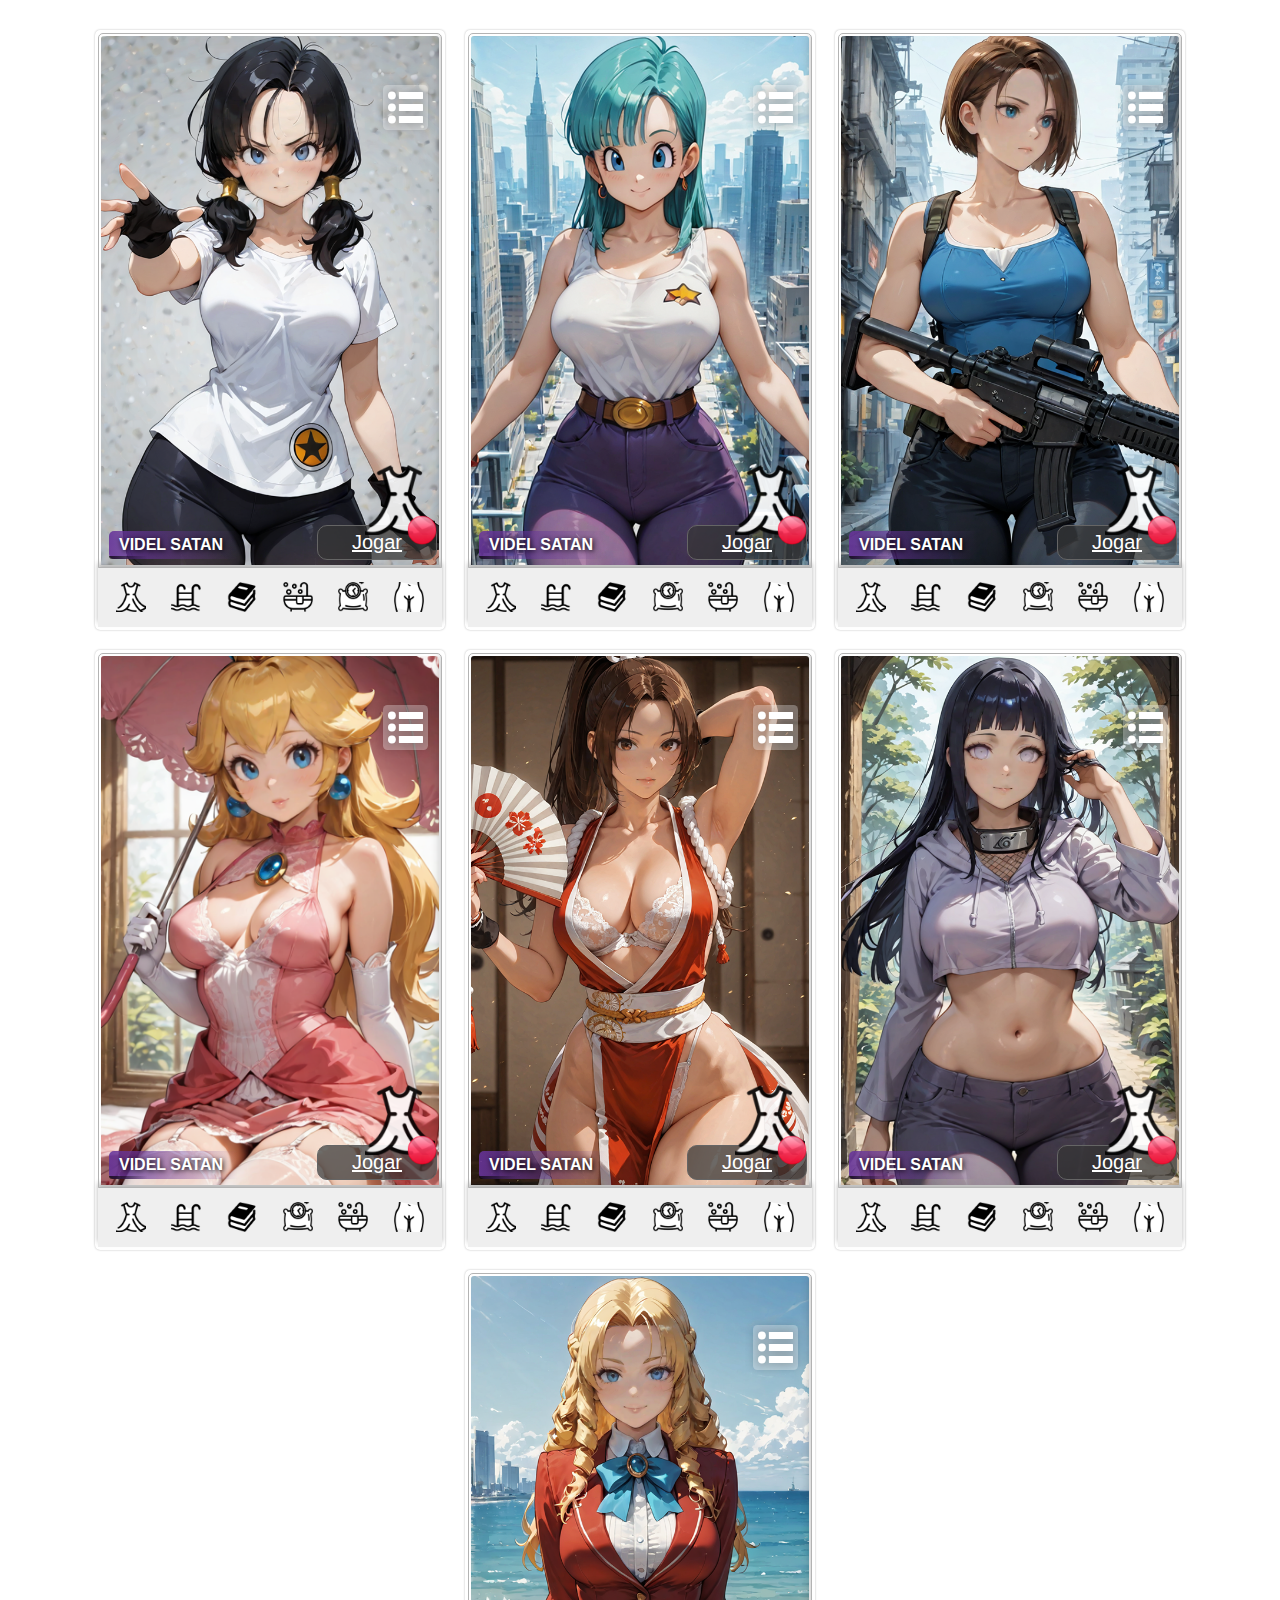
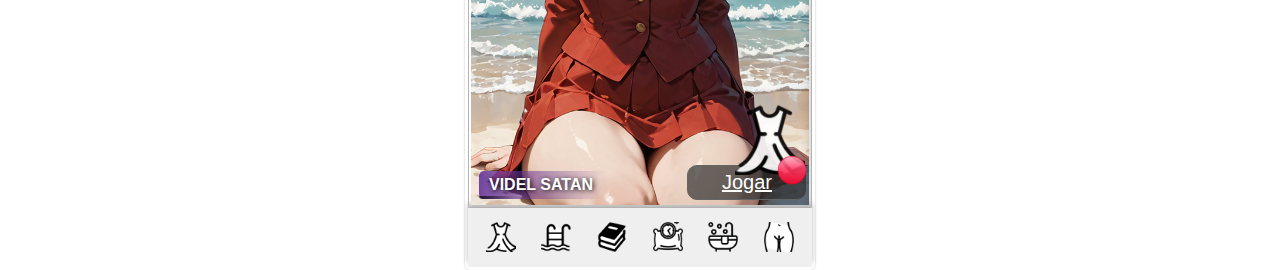
<file: web/card.html>
<!DOCTYPE html>
<html lang="pt-br">
    <head>
        <meta charset="UTF-8">
        <meta name="viewport" content="width=device-width, initial-scale=1.0">
        <title>Novo Card</title>
    
        <link rel="stylesheet" href="./assets/css/normalize.css">
        <link rel="stylesheet" href="./assets/css/card/card.css">
        <link rel="stylesheet" href="./assets/css/card/area-info-personagem.css">

    </head>
<body>
    <main>
        <div class="container-xl">
            
            <div class="card card-selecionado">

                <div class="menu-lateral-card">
                    <div class="area-icones-thumb">
                        
                        <a href="#"><img src="./assets/pixel_ai/t-9.png" title="explicação" alt=""></a>
                        <a href="#"><img src="./assets/pixel_ai/t-8.png" title="explicação" alt=""></a>
                        <a href="#"><img src="./assets/pixel_ai/t-7.png" title="explicação" alt=""></a>
                        <a href="#"><img src="./assets/pixel_ai/t-6.png" title="explicação" alt=""></a>
                        <a href="#"><img src="./assets/pixel_ai/t-5.png" title="explicação" alt=""></a>
                        <a href="#"><img src="./assets/pixel_ai/t-4.png" title="explicação" alt=""></a>
                        <a href="#"><img src="./assets/pixel_ai/t-3.png" title="explicação" alt=""></a>
                        <a href="#"><img src="./assets/pixel_ai/t-2.png" title="explicação" alt=""></a>
                        <a href="#"><img src="./assets/pixel_ai/t-1.png" title="explicação" alt=""></a>
                        <a href="#"><img src="./assets/pixel_ai/t-0.png" title="explicação" alt=""></a>

                    </div>

                    <div class="controle-card">
                        <a href="#"><img class="svg" src="./assets/svg/apagar.svg" alt=""></a>
                        <a href="#"><img class="svg" src="./assets/svg/compartilhar.svg" alt=""></a>
                        <a href="#"><img class="svg" src="./assets/svg/editar.svg" alt=""></a>
                        <a href="#"><img class="svg" src="./assets/svg/baixar.svg" alt=""></a>
                        
                    </div>        
                                
                    <div class="controle-card">
                        <a href="#"><img class="svg lixeira" src="./assets/svg/lixeira.svg" alt=""></a>
                    </div>
                </div>

                <div class="menu-bolinha btnMenuBolinhaCard amostra">
                    <svg version="1.1" id="Capa_1" xmlns="http://www.w3.org/2000/svg"
                        xmlns:xlink="http://www.w3.org/1999/xlink" x="0px" y="0px" width="349.569px" height="349.569px"
                        viewBox="0 0 349.569 349.569" style="enable-background:new 0 0 349.569 349.569;"
                        xml:space="preserve">
                        <g>
                            <g>
                                <circle cx="39.081" cy="54.785" r="39.081" />
                                <circle cx="39.081" cy="174.785" r="39.081" />
                                <circle cx="39.081" cy="294.785" r="39.081" />
                                <g>
                                    <path d="M344.569,20.535H113.581c-2.757,0-5,2.243-5,5v58.5c0,2.757,2.243,5,5,5h230.988c2.757,0,5-2.243,5-5v-58.5
                                    C349.569,22.778,347.326,20.535,344.569,20.535z" />
                                    <path d="M344.569,140.535H113.581c-2.757,0-5,2.243-5,5v58.5c0,2.757,2.243,5,5,5h230.988c2.757,0,5-2.243,5-5v-58.5
                                    C349.569,142.778,347.326,140.535,344.569,140.535z" />
                                    <path d="M344.569,260.535H113.581c-2.757,0-5,2.243-5,5v58.5c0,2.757,2.243,5,5,5h230.988c2.757,0,5-2.243,5-5v-58.5
                                    C349.569,262.778,347.326,260.535,344.569,260.535z" />
                                </g>
                            </g>
                        </g>
                    </svg>
                </div>

                <div class="conteudo-card">
                    <div class="area-info-personagem" id="areaInfoPersonagem">
                        <div class="cabecalho">
                            <img class="bandeira" src="./assets/pixel_ai/Brasil.png" alt="">
                            <div class="are-face">
                                <img class="face" src="./assets/pixel_ai/1.png" alt="">
                            </div>
                                
                            <div class="classificacao">
                                <a href="#"><img src="./assets/pixel_ai/ESTRELA_1-4.png" alt=""></a>
                                <a href="#"><img src="./assets/pixel_ai/ESTRELA_1-4.png" alt=""></a>
                                <a href="#"><img src="./assets/pixel_ai/ESTRELA_1-4.png" alt=""></a>
                                <a href="#"><img src="./assets/pixel_ai/ESTRELA_1-4.png" alt=""></a>
                                <a href="#"><img src="./assets/pixel_ai/ESTRELA_5.png" alt=""></a>
                            </div>
                        </div>
                        
                        <div class="tabela">
                            <table>
                                <tbody>
                                  <tr><td class="chave"><strong>Altura:</strong></td><td>1.65 m</td></tr>
                                  <tr><td class="chave"><strong>Busto:</strong></td><td>85 cm</td></tr>
                                  <tr><td class="chave"><strong>Cintura:</strong></td><td>62 cm</td></tr>
                                  <tr><td class="chave"><strong>Quadril:</strong></td><td>93 cm</td></tr>
                                  <tr><td class="chave"><strong>idade:</strong></td><td>27 anos</td></tr>
                                  <tr><td class="chave"><strong>Peso:</strong></td><td>55 kg</td></tr>
                                  <tr><td class="chave"><strong>Hobbie:</strong></td><td>Cantar</td></tr>
                                  <tr><td class="chave"><strong>Habilidade:</strong></td><td>Voar</td></tr>
                                  <tr class="obs"><td colspan="2" class="obs">Lorem, ipsum dolor sit amet consectetur adipisicing elit. Repellendus alias recusandae autem.</td></tr>
                                </tbody>
                              </table>
                        </div>
                    </div>
                    <img class="img-principal" src="./assets/pixel_ai/1.png" alt="imagem da personagem ${i}" />
                    <div class="area-titulo-da-fase mostrar" id="area-titulo-da-fase">
                        <span id="areaTituloTexto">VIDEL SATAN</span>
                    </div>

                </div>

                <div class="selecao-da-fase">
                    <div class="fase">
                        <img src="./assets/pixel_ai/emoje-1.png" alt="">
                    </div>
                    <div class="roupa">
                        <img src="./assets/pixel_ai/t-5.png" alt="">
                    </div>
                    <div class="jogar">
                        <a class="link" href="#">Jogar</a>
                    </div>                      
                </div>

                <div class="area-link-fases">
                    <a href="#" data-titulo="TRAJES NORMAIS"><img class="icone" src="./assets/pixel_ai/emoje-1.png" /></a>
                    <a href="#" data-titulo="PISCINA"><img class="icone" src="./assets/pixel_ai/emoje-2.png" /></a>
                    <a href="#" data-titulo="LENDO"><img class="icone" src="./assets/pixel_ai/emoje-3.png" /></a>
                    <a href="#" data-titulo="BANHO"><img class="icone" src="./assets/pixel_ai/emoje-5.png" /></a>
                    <a href="#" data-titulo="DORMINDO"><img class="icone" src="./assets/pixel_ai/emoje-4.png" /></a>
                    <a href="#" data-titulo="NUA"><img class="icone" src="./assets/pixel_ai/emoje-6.png" /></a>
                </div>    

            </div>            

    <script>
        for (let i = 2; i <= 7; i++) {
            document.write(`

            <div class="card">

                <div class="menu-lateral-card">
                    <div class="area-icones-thumb">
                        
                        <a href="#"><img src="./assets/pixel_ai/t-9.png" title="explicação" alt=""></a>
                        <a href="#"><img src="./assets/pixel_ai/t-8.png" title="explicação" alt=""></a>
                        <a href="#"><img src="./assets/pixel_ai/t-7.png" title="explicação" alt=""></a>
                        <a href="#"><img src="./assets/pixel_ai/t-6.png" title="explicação" alt=""></a>
                        <a href="#"><img src="./assets/pixel_ai/t-5.png" title="explicação" alt=""></a>
                        <a href="#"><img src="./assets/pixel_ai/t-4.png" title="explicação" alt=""></a>
                        <a href="#"><img src="./assets/pixel_ai/t-3.png" title="explicação" alt=""></a>
                        <a href="#"><img src="./assets/pixel_ai/t-2.png" title="explicação" alt=""></a>
                        <a href="#"><img src="./assets/pixel_ai/t-1.png" title="explicação" alt=""></a>
                        <a href="#"><img src="./assets/pixel_ai/t-0.png" title="explicação" alt=""></a>                        
                        
                    </div>

                    <div class="controle-card">
                        <a href="#"><img class="svg" src="./assets/svg/apagar.svg" alt=""></a>
                        <a href="#"><img class="svg" src="./assets/svg/compartilhar.svg" alt=""></a>
                        <a href="#"><img class="svg" src="./assets/svg/editar.svg" alt=""></a>
                        <a href="#"><img class="svg" src="./assets/svg/baixar.svg" alt=""></a>
                        
                    </div>        
                                
                    <div class="controle-card">
                        <a href="#"><img class="svg lixeira" src="./assets/svg/lixeira.svg" alt=""></a>
                    </div>
                </div>

                <div class="menu-bolinha btnMenuBolinhaCard amostra">
                    <svg version="1.1" id="Capa_1" xmlns="http://www.w3.org/2000/svg"
                        xmlns:xlink="http://www.w3.org/1999/xlink" x="0px" y="0px" width="349.569px" height="349.569px"
                        viewBox="0 0 349.569 349.569" style="enable-background:new 0 0 349.569 349.569;"
                        xml:space="preserve">
                        <g>
                            <g>
                                <circle cx="39.081" cy="54.785" r="39.081" />
                                <circle cx="39.081" cy="174.785" r="39.081" />
                                <circle cx="39.081" cy="294.785" r="39.081" />
                                <g>
                                    <path d="M344.569,20.535H113.581c-2.757,0-5,2.243-5,5v58.5c0,2.757,2.243,5,5,5h230.988c2.757,0,5-2.243,5-5v-58.5
                                    C349.569,22.778,347.326,20.535,344.569,20.535z" />
                                    <path d="M344.569,140.535H113.581c-2.757,0-5,2.243-5,5v58.5c0,2.757,2.243,5,5,5h230.988c2.757,0,5-2.243,5-5v-58.5
                                    C349.569,142.778,347.326,140.535,344.569,140.535z" />
                                    <path d="M344.569,260.535H113.581c-2.757,0-5,2.243-5,5v58.5c0,2.757,2.243,5,5,5h230.988c2.757,0,5-2.243,5-5v-58.5
                                    C349.569,262.778,347.326,260.535,344.569,260.535z" />
                                </g>
                            </g>
                        </g>
                    </svg>
                </div>

                <div class="conteudo-card">
                    <div class="area-info-personagem" id="areaInfoPersonagem">
                        <div class="cabecalho">
                            <img class="bandeira" src="./assets/pixel_ai/Brasil.png" alt="">
                            <div class="are-face">
                                <img class="face" src="./assets/pixel_ai/${i}.png" alt="">
                            </div>
                                
                            <div class="classificacao">
                                <a href="#"><img src="./assets/pixel_ai/ESTRELA_1-4.png" alt=""></a>
                                <a href="#"><img src="./assets/pixel_ai/ESTRELA_1-4.png" alt=""></a>
                                <a href="#"><img src="./assets/pixel_ai/ESTRELA_1-4.png" alt=""></a>
                                <a href="#"><img src="./assets/pixel_ai/ESTRELA_1-4.png" alt=""></a>
                                <a href="#"><img src="./assets/pixel_ai/ESTRELA_5.png" alt=""></a>
                            </div>
                        </div>
                        <div class="tabela">
                            <table>
                                <tbody>
                                  <tr><td class="chave"><strong>Altura:</strong></td><td>1.65 m</td></tr>
                                  <tr><td class="chave"><strong>Busto:</strong></td><td>85 cm</td></tr>
                                  <tr><td class="chave"><strong>Cintura:</strong></td><td>62 cm</td></tr>
                                  <tr><td class="chave"><strong>Quadril:</strong></td><td>93 cm</td></tr>
                                  <tr><td class="chave"><strong>idade:</strong></td><td>27 anos</td></tr>
                                  <tr><td class="chave"><strong>Peso:</strong></td><td>55 kg</td></tr>
                                  <tr><td class="chave"><strong>Hobbie:</strong></td><td>Cantar</td></tr>
                                  <tr><td class="chave"><strong>Habilidade:</strong></td><td>Voar</td></tr>
                                  <tr class="obs"><td colspan="2" class="obs">Lorem, ipsum dolor sit amet consectetur adipisicing elit. Repellendus alias recusandae autem.</td></tr>
                                </tbody>
                              </table>
                        </div>
                    </div>
                    <img class="img-principal" src="./assets/pixel_ai/${i}.png" alt="imagem da personagem ${i}" />
                    <div class="area-titulo-da-fase mostrar" id="area-titulo-da-fase">
                        <span id="areaTituloTexto">VIDEL SATAN</span>
                    </div>
                </div>


                <div class="selecao-da-fase">
                    <div class="fase">
                    <img src="./assets/pixel_ai/emoje-1.png" alt="">
                    </div>
                    <div class="roupa">
                    <img src="./assets/pixel_ai/t-5.png" alt="">
                    </div>
                    <div class="jogar">
                    <a class="link" href="#">Jogar</a>
                    </div>                      
                </div>                    

                <div class="area-link-fases">
                    <a href="./jogo/quebra-cabeça.html" data-titulo="TRAJES NORMAIS"><img class="icone" src="./assets/pixel_ai/emoje-1.png" /></a>
                    <a href="./jogo/quebra-cabeça.html" data-titulo="PISCINA"><img class="icone" src="./assets/pixel_ai/emoje-2.png" /></a>
                    <a href="./jogo/quebra-cabeça.html" data-titulo="LENDO"><img class="icone" src="./assets/pixel_ai/emoje-3.png" /></a>
                    <a href="./jogo/quebra-cabeça.html" data-titulo="DORMINDO"><img class="icone" src="./assets/pixel_ai/emoje-4.png" /></a>
                    <a href="./jogo/quebra-cabeça.html" data-titulo="BANHO"><img class="icone" src="./assets/pixel_ai/emoje-5.png" /></a>
                    <a href="./jogo/quebra-cabeça.html" data-titulo="NUA"><img class="icone" src="./assets/pixel_ai/emoje-6.png" /></a>
                </div>    

            </div>                
            `);
        }
        </script>
        </div>
    </main>
    
    <script src="./assets/js/card/mostrarAreaInfoPersonagem.js"></script>
    <script src="./assets/js/card/alterarNomeFaseNomePersonagem.js"></script>
    <script src="./assets/js/card/mostrarMenuLateralCard.js"></script>

</body>
</html>
</file>
<file: web/assets/css/card/card.css>
.container-xl {
    display: flex;
    flex-wrap: wrap;
    gap: 20px;
    justify-content: center;
    width: 95%;
    margin: auto;
    margin-top: 30px;
}
  
.container-xl .card {
    position: relative;
    padding: 3px;
    width: 350px;
    aspect-ratio: 3.5/6;
    border-radius: 5px;
    transition: transform .5s ease;
    box-shadow: 0px 0px 2px #22222253;
}

.card:hover {
    transform: scale(1.065);
    z-index: 1;
  }

.card-selecionado {
    zoom: 100%;
}

.menu-lateral-card {
    position: absolute;
    display: flex;
    margin: 4px 0 0 8px;
    left: 40px;
    width: 40px;
    height: 82%;
    flex-direction: column;
    justify-content: space-between;
    background-color: rgb(241, 241, 241);
    border-radius: 5px;
    border: 1px solid rgb(145, 145, 145);
    box-shadow: 0px 0px 5px rgba(0, 0, 0, 0.19);
    opacity: 0;
    transition:
        left 0.3s ease, 
        opacity 0.3s ease, 
        box-shadow 0.3s ease;
    z-index: 10;
}

.menu-lateral-card.mover-card {
    left: 0px;
    opacity: 1;
    z-index: 5;
}

.area-icones-thumb {
    display: flex;
    justify-content: flex-end;
    margin-top: 15px;
    flex-direction: column;
    align-items: center;
    gap: 5px;
}

.controle-card {
    display: flex;
    flex-direction: column;
    justify-content: space-between;
    align-items: center;
    gap: 15px;
}

.area-icones-thumb img {
    width: 20px;
}
.controle-card img {
    width: 18px;
}

.controle-card .lixeira {
    margin-bottom: 8px;
}

.container-xl .card .menu-bolinha {
    position: absolute;
    right: 5%;
    top: 55px;
    z-index: 3;
}

.container-xl .card .menu-bolinha svg {
    box-sizing: content-box;
    width: 35px;
    height: 35px;
    fill: white;
    cursor: pointer;
    filter: drop-shadow(0px 0px 4px rgba(0, 0, 0, 0.4));
    background-color: rgba(255, 255, 255, 0.3);
    border-radius: 10%;
    padding: 5px;
}

.container-xl .card .conteudo-card {
    border: 1px solid rgb(179, 179, 179);
    position: relative;
    height: 90%;
    border-radius: 5px 5px 0 0 ;
    overflow: hidden;
}

.container-xl .card .conteudo-card .img-principal {
    position: relative;
    object-fit: cover;
    object-position: center;
    padding: 2px;
    border-radius: 5px 5px 0 0;
    height: 100%;
    width: 100%;
    transition: filter .7s ease, transform .7s ease;
    filter: blur(0px) grayscale(0%);
    transform: scale(1.0) translateY(0px) rotateZ(0deg); 
    z-index: 0;
}

.container-xl .card .conteudo-card .img-principal.mostrar {
    filter: blur(7px) grayscale(0%);
    transform: scale(1.4) translateY(20px) rotateZ(-10deg); 
}

.container-xl .card .conteudo-card .area-titulo-da-fase {
    position: relative; /* de relative para absolute */
    bottom: 40px; /* ou o valor que quiser */
    left: -260px;
    width: 75%;
    background: linear-gradient(
        to right,
        rgba(102, 51, 153, 0.9) 0%,
        rgba(102, 51, 153, 0.7) 10%,
        rgba(102, 51, 153, 0) 50%
    );
    color: white;
    padding: 5px 10px;
    border-radius: 5px;
    font-size: 1rem;
    font-weight: 600;
    font-family: 'Segoe UI', Tahoma, Geneva, Verdana, sans-serif;
    transition: opacity 0.3s ease;
    opacity: 1;
    z-index: 7;
}

.container-xl .card .conteudo-card .area-titulo-da-fase::after {
    content: "";
    position: absolute;
    bottom: 0;
    left: 0;
    width: 100%;
    height: 3px; /* espessura da "borda" */
    background: linear-gradient(
        to right,
        rgba(0, 0, 0, .7) 0%,
        rgba(0, 0, 0, 0.5) 5%,
        rgba(0, 0, 0, 0) 15%
    );
    border-radius: 0 0 5px 5px; /* opcional: arredondar a borda também */
}

#areaTituloTexto {
    transition: opacity 0.3s ease;
    opacity: 1;
}

#areaTituloTexto.texto-fade {
    opacity: 0;
}

.container-xl .card .conteudo-card .area-titulo-da-fase.mostrar {
    left: 10px;
    text-shadow: 1px 1px 5px black;
}

.container-xl .card .area-link-fases {
    display: flex;
    
    justify-content: space-around;
    align-items: center;
    background-color: #efefef;
    height: 10%;
    padding: 0 5px;
    box-shadow: 0px -5px 5px #22222253;
    z-index: 3;
}

.selecao-da-fase .fase img{
  position: absolute;
  right: 10px;
  bottom: 95px;
  height: 70px;
  opacity: 90%;
  z-index: 16;
}

.selecao-da-fase .roupa img{
    position: absolute;
    right: 8px;
    bottom: 85px;
    height: 30px;
    opacity: 90%;
    z-index: 16;
}

.selecao-da-fase .jogar {
  position: absolute;
  display: flex;
  justify-content: center;
  align-items: center;
  width: 120px;
  height: 35px;
  right: 8px;
  bottom: 70px;
  background-color: rgba(53, 53, 53, 0.719);
  border-radius: 10px;
  font-size: 20px;
  font-family: 'Trebuchet MS', 'Lucida Sans Unicode', 'Lucida Grande', 'Lucida Sans', Arial, sans-serif;
  text-align: center;
  border: 1px solid #656565;
}

.selecao-da-fase .jogar a {
  color: #FFF;
  width: 100%;
}

.container-xl .card .area-link-fases a {
    /*flex: 1;  cada <a> ocupa o mesmo espaço */
    display: flex;
    height: 60%;
    width: 25px;
    margin: 1px;
    flex-direction: column;
    justify-content: center;
    align-items: center;
    transition: transform 0.3s ease;
    text-decoration: none;
    cursor: pointer;
}

.container-xl .card .area-link-fases .icone {
    width: auto; 
    height: 60px;
    aspect-ratio: 1 / 2;
    object-fit: contain;
    cursor: pointer;
    transition: transform 0.2s ease;
}
</file>
<file: web/assets/css/card/area-info-personagem.css>
.container-xl .card .conteudo-card .area-info-personagem {
    display: flex;
    flex-direction: column;
    justify-content: flex-start;
    padding: 10px;
    background-color: rgba(255, 255, 255, 0.41);
    box-shadow: 0px 0px 10px #22222253;
    position: absolute;
    width: 100%;
    height: 100%;
    border-radius: 5px 5px 0 0 ;
    transition: right 0.3s ease;
    right: -100%;
    z-index: 2;
}

.container-xl .card .conteudo-card .area-info-personagem .cabecalho {
    display: flex;
    justify-content: space-between;
}
.container-xl .card .conteudo-card .area-info-personagem .cabecalho .are-face {
    width: 120px;
    height: 120px;
    margin-bottom: -70px;
    border-radius: 50%;
    overflow: hidden;
    border: 1px solid rgb(94, 94, 94);
    box-shadow: 3px 3px 5px #00000063;
    background-color: rgb(216, 216, 216);
    display: flex;
    align-items: flex-start;
    justify-content: center;
}

/* imagem */
.container-xl .card .conteudo-card .area-info-personagem .cabecalho .are-face .face {
    height: 230%;
    object-fit: cover;
}

.container-xl .card .conteudo-card .area-info-personagem .cabecalho .bandeira {
    position: absolute;
    width: 20%;
    left: 110px;
    top: 60px;
    z-index: -1;
}

.container-xl .card .conteudo-card .area-info-personagem .cabecalho .classificacao {
    display: flex;
}

.container-xl .card .conteudo-card .area-info-personagem .classificacao a {
    height: 30px;
    width: 30px;
    margin: 5px;
    display: flex;
    align-items: center;
    justify-content: center;
}

.container-xl .card .conteudo-card .area-info-personagem .classificacao img {
    height: 30px;
    margin: 0 5px;
}

.container-xl .card .conteudo-card .area-info-personagem.mostrar {
    right: 0;
}

.container-xl .card .conteudo-card .area-info-personagem .tabela {
    display: flex;
    flex-direction: column;
    align-items: center;      /* Centraliza verticalmente */
    justify-content: center;  /* Centraliza horizontalmente (opcional) */
    height: 100%;
}

.container-xl .card .conteudo-card .area-info-personagem table {
    width: 100%;
    padding: 10px;
    border-collapse: separate;
    border-spacing: 0;
    font-family: 'Lucida Sans', 'Lucida Sans Regular', 'Lucida Grande', 'Lucida Sans Unicode', Geneva, Verdana, sans-serif;
    font-size: .8rem;
    margin-top: -20px;
    border: 1px solid rgb(137, 137, 137);
    border-radius: 10px;
    background-color: rgba(72, 72, 72, 0.1);
    z-index: -1;
}

.container-xl .card .conteudo-card .area-info-personagem table td {
    width: 50%;
}
.container-xl .card .conteudo-card .area-info-personagem table .chave {
    text-align: right;
}
.container-xl .card .conteudo-card .area-info-personagem table .obs {
    text-align: center;
    border-bottom: 1px solid #ffffff63;
    padding: 20px 30px;
}
.container-xl .card .conteudo-card .area-info-personagem table {
    border-top: 1px solid #ffffff63;
}
.container-xl .card .conteudo-card .area-info-personagem table td {
    padding: 8px 5px;
    border-top: 1px solid #ffffff63;
}

.container-xl .card .conteudo-card .area-info-personagem .rodape {
    margin-bottom: 30px;
}
</file>
